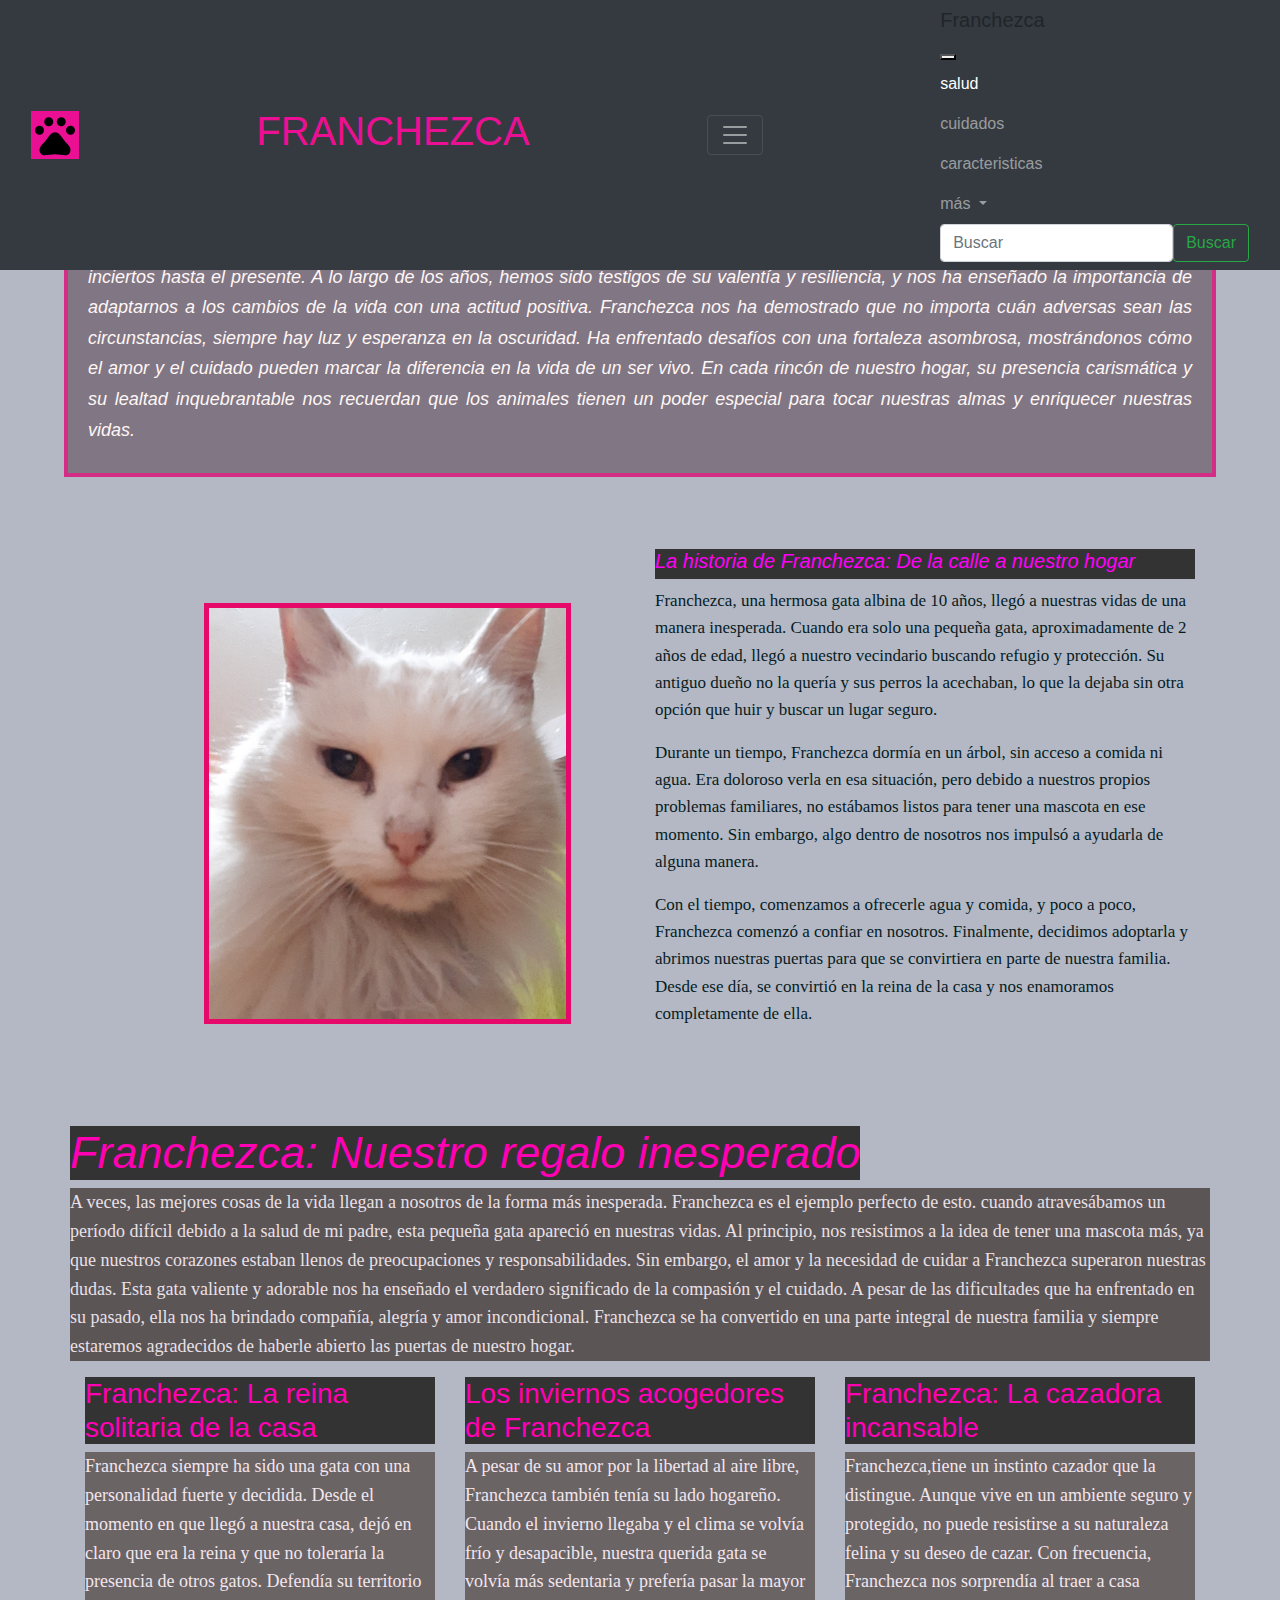
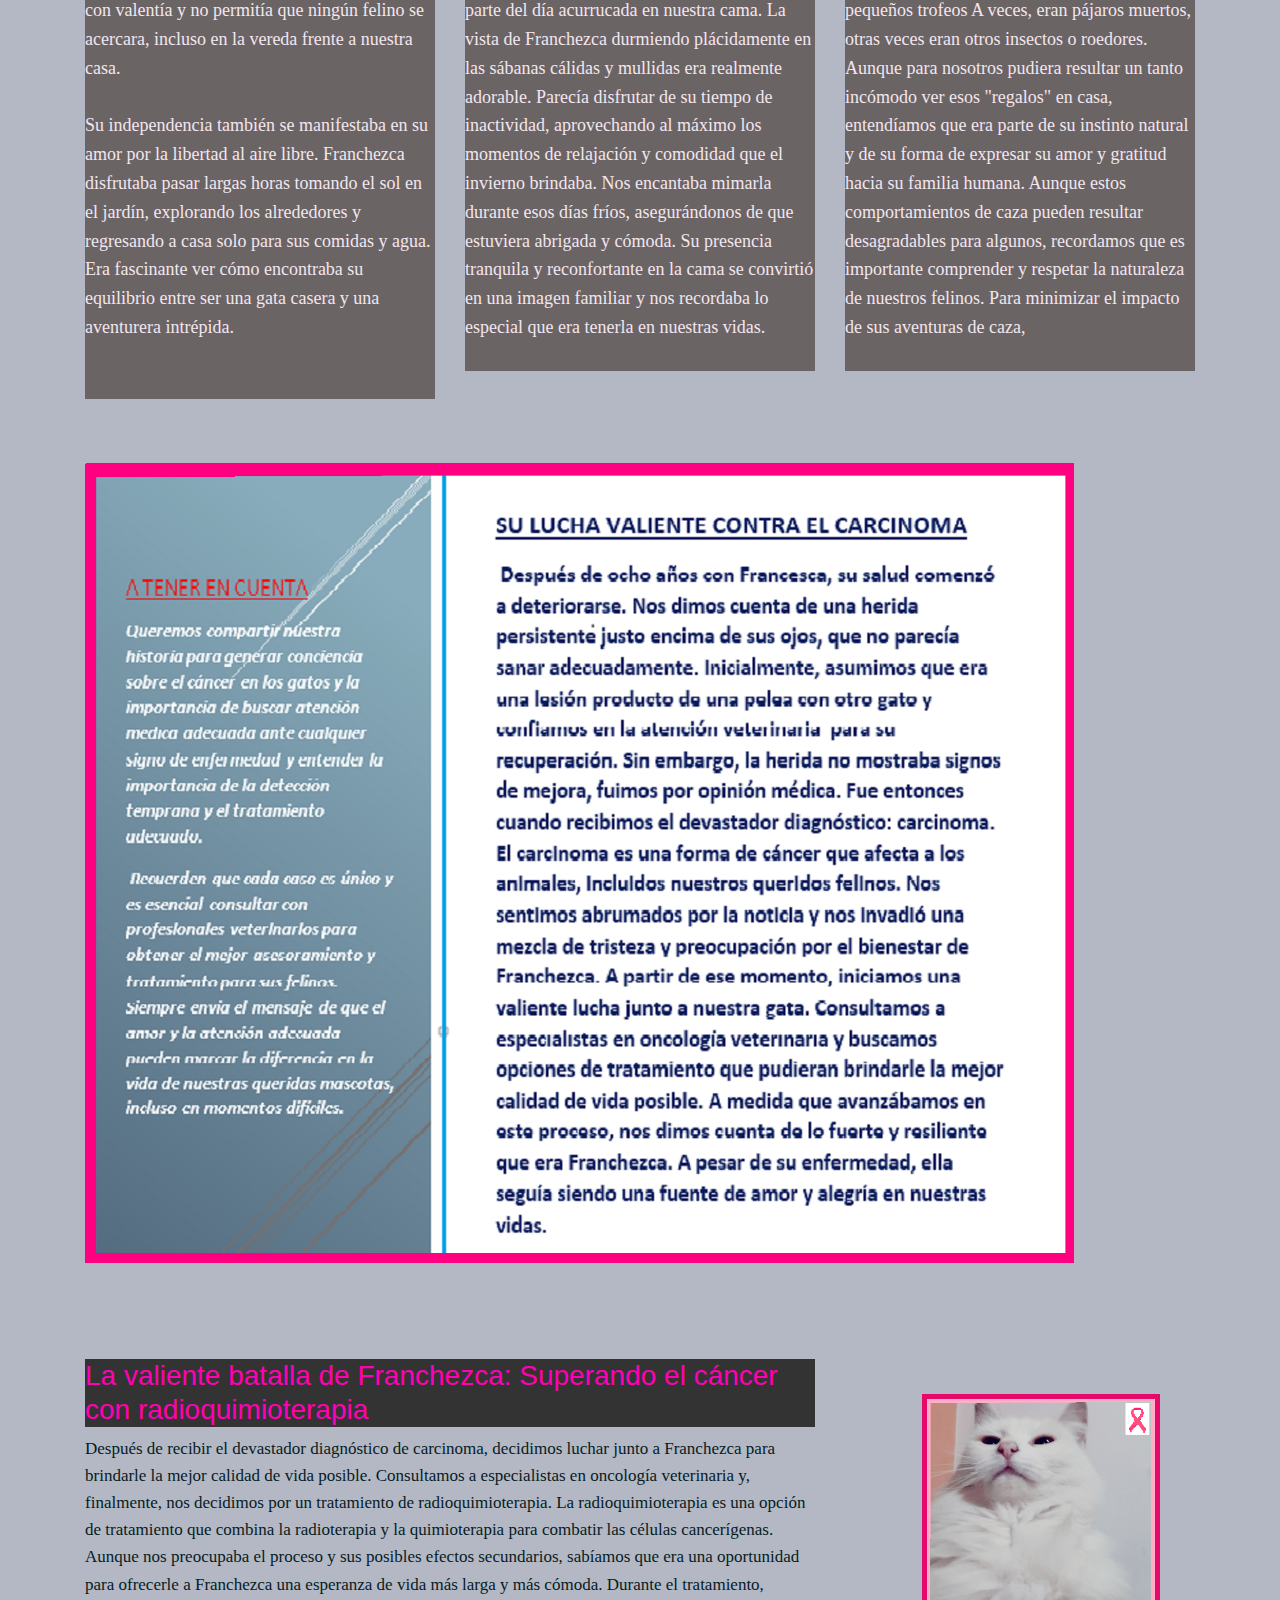
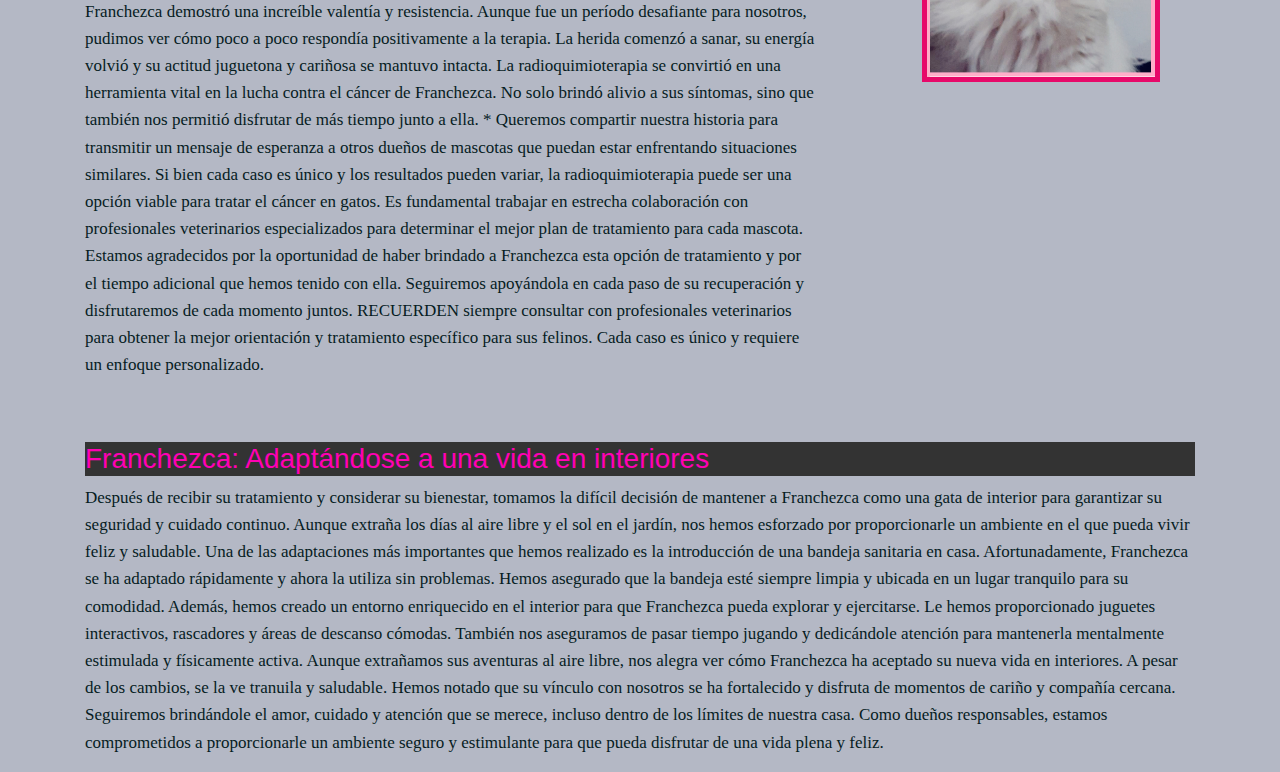
<file: FRANCHEZCA LA GATA BLANCA/index.html>
<!DOCTYPE html>
<html lang="Es">
    <head>
        <!--meta estiquetas requeridas-->
        <meta name="viewport" content="width=device-width, initial-scale=1.0">
        <meta charset="UTF-8">
        <meta http-equiv="X-UA-Compatible" content="IE=edge">
        <!--Bootstrap css-->
    <title>blogdefrachezca</title>
    <link href="https://cdn.jsdelivr.net/npm/bootstrap@5.3.0/dist/css/bootstrap.min.css" rel="stylesheet" integrity="sha384-9ndCyUaIbzAi2FUVXJi0CjmCapSmO7SnpJef0486qhLnuZ2cdeRhO02iuK6FUUVM" crossorigin="anonymous">
    <link rel="stylesheet" href="https://fonts.googleapis.com/css2?family=Material+Symbols+Outlined:opsz,wght,FILL,GRAD@20..48,100..700,0..1,-50..200" />
    <link rel="stylesheet" href="./style.css">
    <link rel="stylesheet" href="https://maxcdn.bootstrapcdn.com/bootstrap/4.5.2/css/bootstrap.min.css">


  </head>
<body style="background-color: #b4b8c5;">
    
  <!--texto titúlo-->
<header class="text-center">
  <div>
  <h1 class="display-4">franchezca </h1> 
  </div>
</header>
<!--texto de binevenidos-->
<div class="container_xl">
      
    <h2 class="text">Bienvenidos a este blog dedicado a una gata muy especial:</h2>
    <h5 class="display-7"> Franchezca. 
      Detrás de esos ojos curiosos y ese pelaje blanco como la nieve,
      se esconde la historia de vida llena de emociones, desafíos y 
      momentos inolvidables.

      Franchezca llegó a nuestras vidas de manera inesperada, un día que
      cambiaría nuestras rutinas para siempre. Una gata albina de
        aproximadamente 2 años, que había pasado por experiencias difíciles 
        en la calle antes de encontrar su hogar en nuestro corazón.
      
      En este espacio, queremos compartir con ustedes el viaje que hemos 
      recorrido junto a Franchezca, desde aquellos días inciertos hasta el
      presente. A lo largo de los años, hemos sido testigos de su valentía 
      y resiliencia, y nos ha enseñado la importancia de adaptarnos a los 
      cambios de la vida con una actitud positiva.
      
      Franchezca nos ha demostrado que no importa cuán adversas sean las
      circunstancias, siempre hay luz y esperanza en la oscuridad.
        Ha enfrentado desafíos con una fortaleza asombrosa, mostrándonos 
        cómo el amor y el cuidado pueden marcar la diferencia en la vida 
        de un ser vivo.
      
      En cada rincón de nuestro hogar, su presencia carismática y su lealtad
      inquebrantable nos recuerdan que los animales tienen un poder especial
        para tocar nuestras almas y enriquecer nuestras vidas. </h5>
  </div>
<br>
 <!--imagen de perfil-->
 <div class="container mt-5">
  <div class="row cajs">
    <div class="col-md-6">

    <img src="./IMG/PERFIL.jpeg" class="img-fluid" alt="perfil">
    </div>
<!--texto historia de franchezca-->
<div class="col-md-6"><h3 class="lead"><i>La historia de Franchezca: De la calle a nuestro hogar</i> </h3>

<p>Franchezca, una hermosa gata albina de 10 años, llegó a nuestras vidas
 de una manera inesperada. Cuando era solo una pequeña gata, aproximadamente
  de 2 años de edad, llegó a nuestro vecindario buscando refugio y
   protección. Su antiguo dueño no la quería y sus perros la acechaban, 
   lo que la dejaba sin otra opción que huir y buscar un lugar seguro.</p>

   <p>Durante un tiempo, Franchezca dormía en un árbol, sin acceso a comida
 ni agua. Era doloroso verla en esa situación, pero debido a nuestros
  propios problemas familiares, no estábamos listos para tener una
  mascota en ese momento. Sin embargo, algo dentro de nosotros nos 
  impulsó a ayudarla de alguna manera.</p>

  <p>Con el tiempo, comenzamos a ofrecerle agua y comida, y poco a poco,
Franchezca comenzó a confiar en nosotros. Finalmente, decidimos adoptarla
  y abrimos nuestras puertas para que se convirtiera en parte de nuestra 
  familia. Desde ese día, se convirtió en la reina de la casa y nos
  enamoramos completamente de ella.
</p>
</div>
</div>
</div>

<!--texto franchezca regalo inesperado-->
<div class="container mt-5">
  <div class="row ">


<h3 class="h3caja"> Franchezca: Nuestro regalo inesperado </h3>
<p class="pcaja">
A veces, las mejores cosas de la vida llegan a nosotros de la forma más
inesperada. Franchezca es el ejemplo perfecto de esto. 
cuando atravesábamos un período difícil debido a la salud de mi padre,
  esta pequeña gata apareció en nuestras vidas.

Al principio, nos resistimos a la idea de tener una mascota más,
ya que nuestros corazones estaban llenos de preocupaciones y
  responsabilidades. Sin embargo, el amor y la necesidad de cuidar
  a Franchezca superaron nuestras dudas.

Esta gata valiente y adorable nos ha enseñado el verdadero significado 
de la compasión y el cuidado. A pesar de las dificultades que ha 
enfrentado en su pasado, ella nos ha brindado compañía, alegría y
amor incondicional. Franchezca se ha convertido en una parte integral 
de nuestra familia y siempre estaremos agradecidos de haberle abierto
  las puertas de nuestro hogar.
</p>
</div>
</div>
</div>

<!--texto la reina de casa-->
<div class="container mt5">
  <div class="row">
    <div class="col-md-4"> 
<h3 class="titulocol3"> Franchezca: La reina solitaria de la casa </h3>
<p class="trescolumnas">
  Franchezca siempre ha sido una gata con una personalidad fuerte y decidida.
  Desde el momento en que llegó a nuestra casa, dejó en claro que era
    la reina y que no toleraría la presencia de otros gatos.
  Defendía su territorio con valentía y no permitía que ningún felino
      se acercara, incluso en la vereda frente a nuestra casa.
      <br>
      <br>
Su independencia también se manifestaba en su amor por la libertad al aire
libre. Franchezca disfrutaba pasar largas horas tomando el sol en el jardín,
  explorando los alrededores y regresando a casa solo para sus comidas y agua.
Era fascinante ver cómo encontraba su equilibrio entre ser una gata 
casera y una aventurera intrépida.
<br>
<br>
<br>

</p>
</div>
<!--texto los inviernos-->
<div class="col-md-4">
<h3 class="titulocol3 " > Los inviernos acogedores de Franchezca </h3>
<p class="trescolumnas ">
  A pesar de su amor por la libertad al aire libre, Franchezca también tenía
  su lado hogareño. Cuando el invierno llegaba y el clima se volvía frío y
    desapacible, nuestra querida gata  se volvía más sedentaria y prefería
    pasar la mayor parte del día acurrucada en nuestra cama.

  La vista de Franchezca durmiendo plácidamente en las sábanas cálidas y
mullidas era realmente adorable. Parecía disfrutar de su tiempo de 
  inactividad, aprovechando al máximo los momentos de relajación y
    comodidad que el invierno brindaba.
  
  Nos encantaba mimarla durante esos días fríos, asegurándonos de que 
  estuviera abrigada y cómoda. Su presencia tranquila y reconfortante
en la cama se convirtió en una imagen familiar y nos recordaba lo
  especial que era tenerla en nuestras vidas.
  <br>
<br>
</p>

</div>

<!--texto la cazadora incansable-->

<div class="col-md-4"> 
<h3 class="titulocol3  "> Franchezca: La cazadora incansable </h3>
<p class="trescolumnas ">
  Franchezca,tiene un instinto cazador que la
distingue. Aunque vive en un ambiente seguro y protegido,
    no puede resistirse a su naturaleza felina y su deseo de cazar.
Con frecuencia, Franchezca nos sorprendía al traer a casa pequeños trofeos
A veces, eran pájaros muertos, otras veces
eran otros insectos o roedores. Aunque para nosotros pudiera resultar un
  tanto incómodo ver esos "regalos" en casa, entendíamos que era parte de
su instinto natural y de su forma de expresar su amor y gratitud hacia su
  familia humana.
  
  Aunque estos comportamientos de caza pueden resultar desagradables para 
  algunos, recordamos que es importante comprender y respetar la naturaleza
  de nuestros felinos. 
  Para minimizar el impacto de sus aventuras de caza,
  <br>
  <br>
</p>
</div>
</div>
</div>
<!--texto la lucha valiente de franchezca-->
<div class="container mt-5">
  <div class="row">
    <div class="col-md-6">
      <img src="./IMG/la valiente lucha.png" class="img-lucha" alt="Imagen Responsiva">
    </div>
  </div>
</div>
<br>
<br>
<!--texto la valiente batalla-->
<div class="container mt-5">
  <div class="row">

    <div class="col-md-8">
<div class="cajs">
  <h3 class="titulocol3"> La valiente batalla de Franchezca: Superando el cáncer con radioquimioterapia </h3>
  <p>
    Después de recibir el devastador diagnóstico de carcinoma, decidimos luchar
  junto a Franchezca para brindarle la mejor calidad de vida posible.
    Consultamos a especialistas en oncología veterinaria y, finalmente,
    nos decidimos por un tratamiento de radioquimioterapia.
  
    La radioquimioterapia es una opción de tratamiento que combina la radioterapia
    y la quimioterapia para combatir las células cancerígenas. Aunque nos preocupaba
  el proceso y sus posibles efectos secundarios, sabíamos que era una oportunidad
  para ofrecerle a Franchezca una esperanza de vida más larga y más cómoda.
    
    Durante el tratamiento, Franchezca demostró una increíble valentía y resistencia.
  Aunque fue un período desafiante para nosotros, pudimos ver cómo poco a poco
  respondía positivamente a la terapia. La herida comenzó a sanar, su energía
    volvió y su actitud juguetona y cariñosa se mantuvo intacta.
    
    La radioquimioterapia se convirtió en una herramienta vital en la lucha contra
  el cáncer de Franchezca. No solo brindó alivio a sus síntomas, sino que
    también nos permitió disfrutar de más tiempo junto a ella.
    
    * Queremos compartir nuestra historia para transmitir un mensaje de esperanza
    a otros dueños de mascotas que puedan estar enfrentando situaciones similares.
      Si bien cada caso es único y los resultados pueden variar, la radioquimioterapia
      puede ser una opción viable para tratar el cáncer en gatos. Es fundamental
    trabajar en estrecha colaboración con profesionales veterinarios especializados
    para determinar el mejor plan de tratamiento para cada mascota.
    
    Estamos agradecidos por la oportunidad de haber brindado a Franchezca esta
  opción de tratamiento y por el tiempo adicional que hemos tenido con ella.
  Seguiremos apoyándola en cada paso de su recuperación y disfrutaremos de
  cada momento juntos.
    
    RECUERDEN siempre consultar con profesionales veterinarios para obtener
    la mejor orientación y tratamiento específico para sus felinos. Cada caso
  es único y requiere un enfoque personalizado.
  </p>
  </div>
</div>

<div class="col-md-4">
    <img src="./IMG/lazo.png" class="img-fluid" alt="perfil">
  
  </div>
</div>
</div>

<br>
<br>
<!--texto adaptandose a una vida en interiores-->
<div class="container">
<h3 class="titulocol3" > Franchezca: Adaptándose a una vida en interiores </h3>
<p>
  Después de recibir su tratamiento y considerar su bienestar, tomamos la
difícil decisión de mantener a Franchezca como una gata de interior para
  garantizar su seguridad y cuidado continuo. Aunque extraña los días al 
  aire libre y el sol en el jardín, nos hemos esforzado por proporcionarle
  un ambiente en el que pueda vivir feliz y saludable.

  Una de las adaptaciones más importantes que hemos realizado es la introducción
  de una bandeja sanitaria en casa. Afortunadamente, Franchezca se ha adaptado
rápidamente y ahora la utiliza sin problemas. Hemos asegurado que la bandeja
esté siempre limpia y ubicada en un lugar tranquilo para su comodidad.

  Además, hemos creado un entorno enriquecido en el interior para que Franchezca
pueda explorar y ejercitarse. Le hemos proporcionado juguetes interactivos,
rascadores y áreas de descanso cómodas. También nos aseguramos de pasar tiempo
  jugando y dedicándole atención para mantenerla mentalmente estimulada y
  físicamente activa.
  
  Aunque extrañamos sus aventuras al aire libre, nos alegra ver cómo Franchezca 
  ha aceptado su nueva vida en interiores. A pesar de los cambios, se la ve tranuila y
saludable. Hemos notado que su vínculo con nosotros se ha fortalecido y
  disfruta de momentos de cariño y compañía cercana.
  
  Seguiremos brindándole el amor, cuidado y atención que se merece, incluso
  dentro de los límites de nuestra casa. Como dueños responsables, estamos
    comprometidos a proporcionarle un ambiente seguro y estimulante para que
  pueda disfrutar de una vida plena y feliz.
</p>
</div>

    <!--Barra de navagación-->
    <nav class="navbar navbar-dark bg-dark fixed-top">
        <div class="container-fluid">
<!--img en barra de navegación-->
            <img class="huella" src="./IMG/huella.svg">
            <!--Boton desplegable-->
            <h1 class="franchezca">FRANCHEZCA</h1>
          <button class="navbar-toggler" type="button" data-bs-toggle="offcanvas" data-bs-target="#offcanvasDarkNavbar" aria-controls="offcanvasDarkNavbar" aria-label="Toggle navigation">
            <span class="navbar-toggler-icon"></span>
          </button>
          
          <!--sección Franchezca-->
          <div class="offcanvas offcanvas-end text-bg-dark" tabindex="-1" id="offcanvasDarkNavbar" aria-labelledby="offcanvasDarkNavbarLabel">
            <div class="offcanvas-header">
              <h5 class="offcanvas-title" id="offcanvasDarkNavbarLabel">Franchezca</h5>
              <button type="button" class="btn-close btn-close-white" data-bs-dismiss="offcanvas" aria-label="Close"></button>
            </div>
            <div class="offcanvas-body">
              <ul class="navbar-nav justify-content-end flex-grow-1 pe-3">
                <!--sección salud-->
                <li class="nav-item">
                  <a class="nav-link active" aria-current="page" href="./salud.html">salud</a>
                </li>
                <!--sección cuidados-->
                <li class="nav-item">
                  <a class="nav-link" href="./cuidados.html">cuidados</a>
                </li>
                   <!--sección caracteristicas-->
                <li class="nav-item">
                  <a class="nav-link" href="./caracteristicas.html">caracteristicas</a>
              
                </li>
                <!--sección más-->
                <li class="nav-item dropdown">
                  <a class="nav-link dropdown-toggle" href="./caracteristicas.html" role="button" data-bs-toggle="dropdown" aria-expanded="false">
                    más                  </a>
                  <ul class="dropdown-menu dropdown-menu-dark">
                    <!--sección personalidad-->
                    <li><a class="dropdown-item" href="./personalidad.html">personalidad</a></li>
                    <!--palabras de amor-->
                    <li><a class="dropdown-item" href="./amor.html">palabras de amor</a></li>
                    <li>
                      <hr class="dropdown-divider">
                    </li>
                    <!--contacto -->
                    <li><a class="dropdown-item" href="./contacto.html">contacto</a></li>
                  </ul>
                </li>
              </ul>
              <form class="d-flex" role="search">
                <input class="form-control me-2" type="search" placeholder="Buscar" aria-label="Buscar">
                <button class="btn btn-outline-success" type="submit">Buscar</button>
              </form>


            </div>
          </div>
        </div>
              
          

      </nav>
<!-- JavaScript Bundle with Popper -->
<script src="https://cdn.jsdelivr.net/npm/bootstrap@5.1.3/dist/js/bootstrap.bundle.min.js" integrity="sha384-ka7Sk0Gln4gmtz2MlQnikT1wXgYsOg+OMhuP+IlRH9sENBO0LRn5q+8nbTov4+1p" crossorigin="anonymous"></script>
    </body>
</html>
</file>
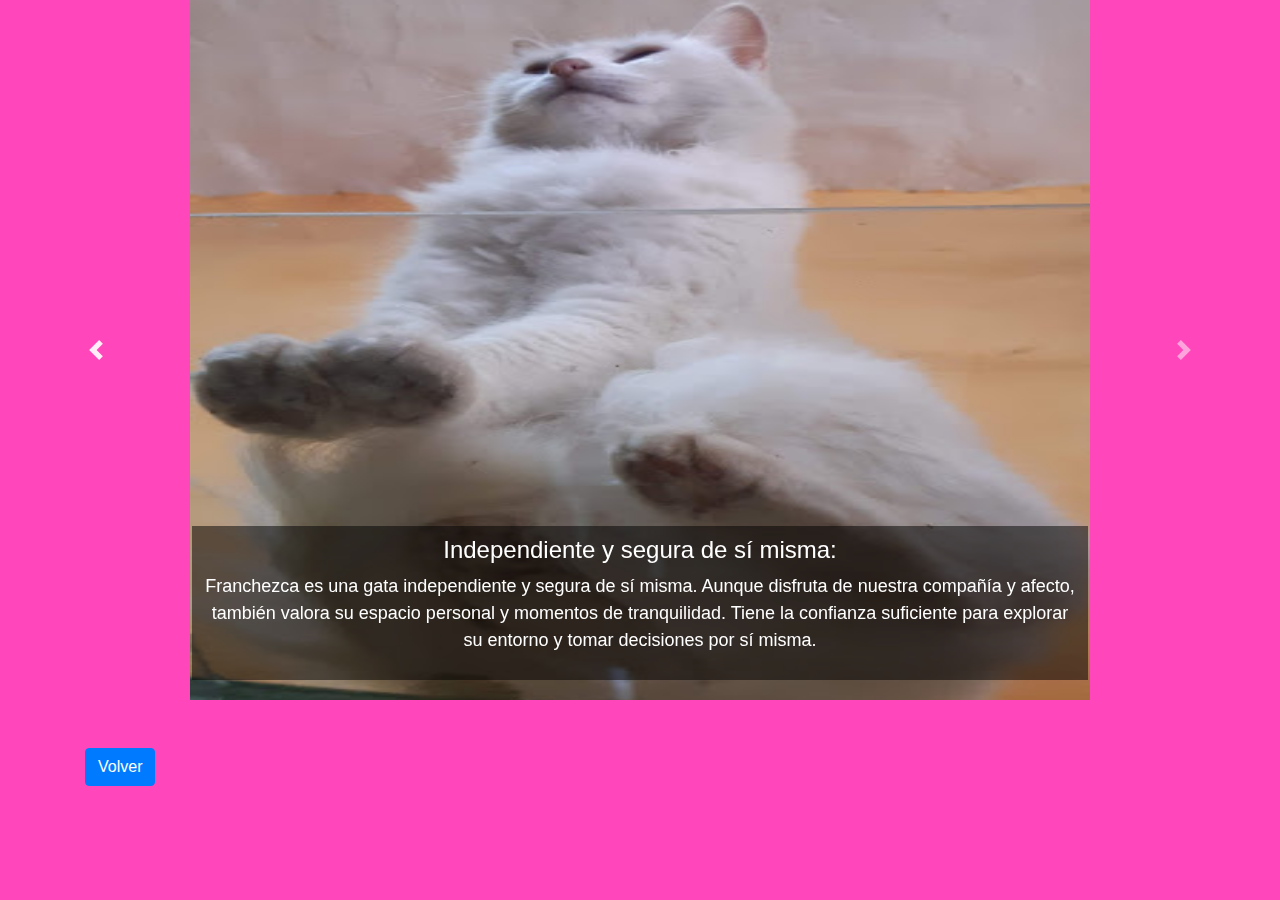
<file: FRANCHEZCA LA GATA BLANCA/caracteristicas.html>
<!DOCTYPE html>
<html lang="en">
<head>
  <meta charset="UTF-8">
  <meta name="viewport" content="width=device-width, initial-scale=1.0">
  <title>un blog para mi gata </title>
  <link rel="stylesheet" href="https://maxcdn.bootstrapcdn.com/bootstrap/4.5.2/css/bootstrap.min.css">
  <link rel="stylesheet" href="stylecaracteristicas.css"> <!-- Enlace al archivo CSS -->
</head>
<body class="carruselbody">
  <div id="carouselExampleControls" class="carousel slide" data-ride="carousel">
    <div class="carousel-inner">
      <!-- Diapositiva 1 -->
      <div class="carousel-item active">
        <div class="carousel-caption">
          <h3>Independiente y segura de sí misma:  </h3>
          <p> Franchezca es una gata independiente y segura de sí misma.
             Aunque disfruta de nuestra compañía y afecto, también valora
              su espacio personal y momentos de tranquilidad. 
              Tiene la confianza suficiente para explorar su entorno y
               tomar decisiones por sí misma. </p>
        </div>
        <img src="./IMG/protectora y vigilante.png" class="d-block w-95" alt="Imagen 1">
      </div>
      
      <!-- Diapositiva 2 -->
      <div class="carousel-item">
        <div class="carousel-caption">
          <h3>CATIÑOSA </h3>
          <p> Franchezca es una gata cariñosa y afectuosa. Disfruta de
             momentos de mimos y caricias, y busca nuestra compañía 
             cuando necesita consuelo o quiere compartir momentos de
              tranquilidad. Su presencia cálida y reconfortante nos hace
               sentir amados y valorados. </p>
        </div>
        <img src="./IMG/cariñosa.png" class="d-block w-100" alt="Imagen 2">
      </div>
      
      <!-- Diapositiva 3 -->
      <div class="carousel-item">
        <div class="carousel-caption">
          <h3> ADAPTABILIDAD</h3>
          <p>Franchezca ha demostrado una gran adaptabilidad y resiliencia 
            a lo largo de su vida. A pesar de los desafíos que ha enfrentado,
             ha sabido encontrar la manera de sobrellevarlos y mantener su 
             espíritu fuerte. Su capacidad de adaptarse a los cambios y 
             seguir adelante es admirable  </p>
        </div>
        <img src="./IMG/adaptibilidad.png" class="d-block w-100" alt="Imagen 3">
      </div>

      <!-- Diapositiva 4 -->
      <div class="carousel-item">
        <div class="carousel-caption">
          <h3>LEAL</h3>
          <p>  Franchezca es una gata leal y reconfortante. Cuando alguien 
            en la familia está pasando por un momento difícil o necesita
             consuelo, ella siempre está allí, lista para brindar apoyo 
             emocional. Puede sentir cuando necesitamos su presencia y se 
             acurruca a nuestro lado, transmitiéndonos calma y amor. 
             Su lealtad incondicional nos recuerda el poder reconfortante
              que los animales pueden tener en nuestras vidas. </p>
        </div>
        <img src="./IMG/fiel.png" class="d-block w-100" alt="Imagen 4">
      </div>
    
    </div>
    
    <!-- Controles del carrusel -->
    <a class="carousel-control-prev" href="#carouselExampleControls" role="button" data-slide="prev">
      <span class="carousel-control-prev-icon" aria-hidden="true"></span>
      <span class="sr-only">Anterior</span>
    </a>
    <a class="carousel-control-next" href="#carouselExampleControls" role="button" data-slide="next">
      <span class="carousel-control-next-icon" aria-hidden="true"></span>
      <span class="sr-only">Siguiente</span>
    </a>
  </div>
  
  <div class="container mt-5">
    <button onclick="goBack()" class="btn btn-primary">Volver</button>
  </div>

  <div id="carouselExampleControls" class="carousel slide" data-ride="carousel">
    <!-- ... el resto del código del carrusel ... -->
  </div>
  <script>
    function goBack() {
      window.history.back();
    }
  </script>
  
  <script src="https://code.jquery.com/jquery-3.5.1.slim.min.js"></script>
  <script src="https://cdn.jsdelivr.net/npm/@popperjs/core@2.0.7/dist/umd/popper.min.js"></script>
  <script src="https://maxcdn.bootstrapcdn.com/bootstrap/4.5.2/js/bootstrap.min.js"></script>



  
  <script src="https://code.jquery.com/jquery-3.5.1.slim.min.js"></script>
  <script src="https://cdn.jsdelivr.net/npm/@popperjs/core@2.0.7/dist/umd/popper.min.js"></script>
  <script src="https://maxcdn.bootstrapcdn.com/bootstrap/4.5.2/js/bootstrap.min.js"></script>
</body>
</html>
</file>
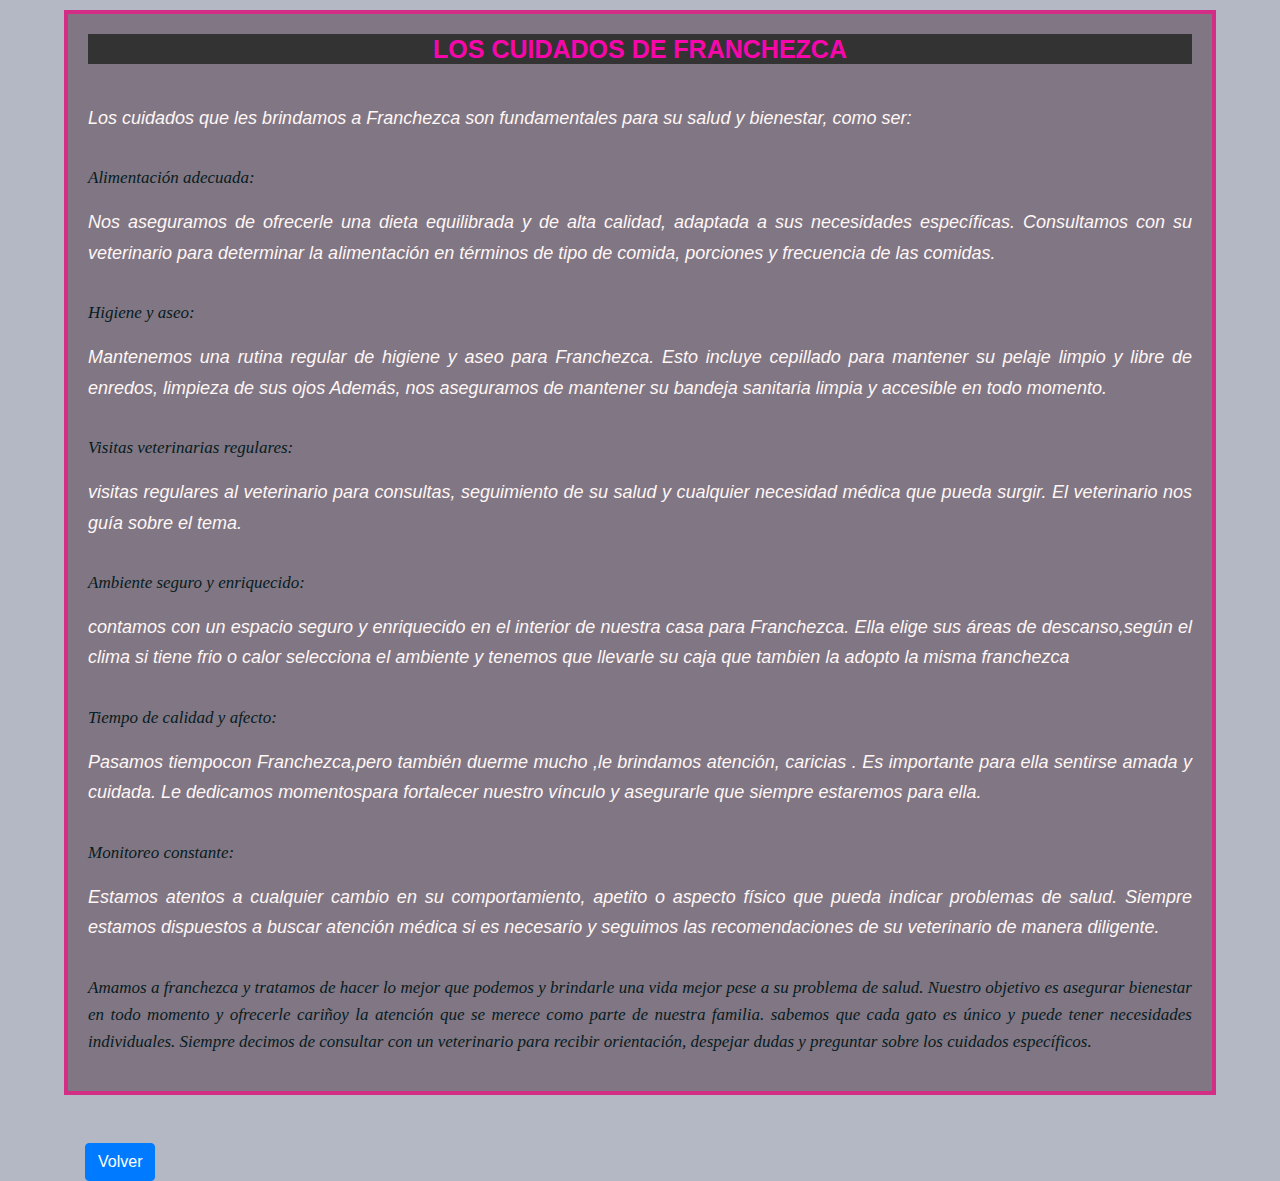
<file: FRANCHEZCA LA GATA BLANCA/cuidados.html>
<!DOCTYPE html>
<html lang="Es">
    <head>
        <!--meta estiquetas requeridas-->
        <meta name="viewport" content="width=device-width, initial-scale=1.0">
        <meta charset="UTF-8">
        <meta http-equiv="X-UA-Compatible" content="IE=edge">
        <!--Bootstrap css-->
    <title>SUS CUIDADOS</title>
    <link href="https://cdn.jsdelivr.net/npm/bootstrap@5.3.0/dist/css/bootstrap.min.css" rel="stylesheet" integrity="sha384-9ndCyUaIbzAi2FUVXJi0CjmCapSmO7SnpJef0486qhLnuZ2cdeRhO02iuK6FUUVM" crossorigin="anonymous">
    <link rel="stylesheet" href="https://fonts.googleapis.com/css2?family=Material+Symbols+Outlined:opsz,wght,FILL,GRAD@20..48,100..700,0..1,-50..200" />
    <link rel="stylesheet" href="./style.css">
    <link rel="stylesheet" href="https://maxcdn.bootstrapcdn.com/bootstrap/4.5.2/css/bootstrap.min.css">


  </head>
<body style="background-color: #b4b8c5;">
   
</header>
<!--texto de binevenidos-->
<div class="container_xl">
      
    <h2 class="text">LOS CUIDADOS DE FRANCHEZCA</h2>
    <h5 class="display-7"> 
        <br>
        Los cuidados que les brindamos a Franchezca son fundamentales para su salud
         y bienestar, como ser:
         <br>
         <br>

<p>Alimentación adecuada:</p> Nos aseguramos de ofrecerle una dieta equilibrada
 y de alta calidad, adaptada a sus necesidades específicas. 
 Consultamos con su veterinario para determinar la alimentación en términos de 
 tipo de comida, porciones y frecuencia de las comidas.
 <br>
 <br>

<p>Higiene y aseo:</p> Mantenemos una rutina regular de higiene y aseo para
 Franchezca. Esto incluye cepillado para mantener su pelaje limpio y libre
  de enredos, limpieza de sus ojos Además, nos aseguramos de mantener su 
  bandeja sanitaria limpia y accesible en todo momento.
  <br>
  <br>

<p>Visitas veterinarias regulares:</p>  visitas regulares al veterinario
 para consultas, seguimiento de su salud y cualquier necesidad médica que 
 pueda surgir. El veterinario nos guía sobre el tema.
 <br>
 <br>
<p> Ambiente seguro y enriquecido:</p> contamos con un espacio seguro y enriquecido en el interior de nuestra casa para Franchezca.
 Ella elige sus áreas de descanso,según el clima si tiene frio o calor selecciona el ambiente y tenemos que llevarle su caja que tambien la adopto la misma franchezca 
 <br>
 <br>
<p> Tiempo de calidad y afecto:</p> Pasamos tiempocon Franchezca,pero también duerme mucho ,le  brindamos atención, caricias . 
Es importante para ella sentirse amada y cuidada. Le dedicamos momentospara fortalecer nuestro vínculo
 y asegurarle que siempre estaremos para ella.
 <br>
 <br>

<p>Monitoreo constante: </p> Estamos atentos a cualquier cambio en su comportamiento,
 apetito o aspecto físico que pueda indicar problemas de salud.
  Siempre estamos dispuestos a buscar atención médica si es necesario y
   seguimos las recomendaciones de su veterinario de manera diligente.
   <br>
   <br>
<p> Amamos a franchezca y tratamos de hacer lo mejor que podemos y brindarle una vida mejor pese a su
 problema de salud.
 Nuestro objetivo es asegurar bienestar en todo momento y ofrecerle
cariñoy la atención que se merece como parte de nuestra familia.
sabemos que cada gato es único y puede tener necesidades individuales. 
Siempre decimos de consultar con un veterinario para recibir orientación,
despejar dudas y preguntar sobre los cuidados específicos. </p>

    </h5>
  </div>
   </header>

   <div class="container mt-5">
    <button onclick="goBack()" class="btn btn-primary">Volver</button>
  </div>

  <div id="carouselExampleControls" class="carousel slide" data-ride="carousel">
    <!-- ... el resto del código del carrusel ... -->
  </div>
  <script>
    function goBack() {
      window.history.back();
    }
  </script>
  
  <script src="https://code.jquery.com/jquery-3.5.1.slim.min.js"></script>
  <script src="https://cdn.jsdelivr.net/npm/@popperjs/core@2.0.7/dist/umd/popper.min.js"></script>
  <script src="https://maxcdn.bootstrapcdn.com/bootstrap/4.5.2/js/bootstrap.min.js"></script>





    <!-- JavaScript Bundle with Popper -->
<script src="https://cdn.jsdelivr.net/npm/bootstrap@5.1.3/dist/js/bootstrap.bundle.min.js" integrity="sha384-ka7Sk0Gln4gmtz2MlQnikT1wXgYsOg+OMhuP+IlRH9sENBO0LRn5q+8nbTov4+1p" crossorigin="anonymous"></script>
</body>
</html>
</file>
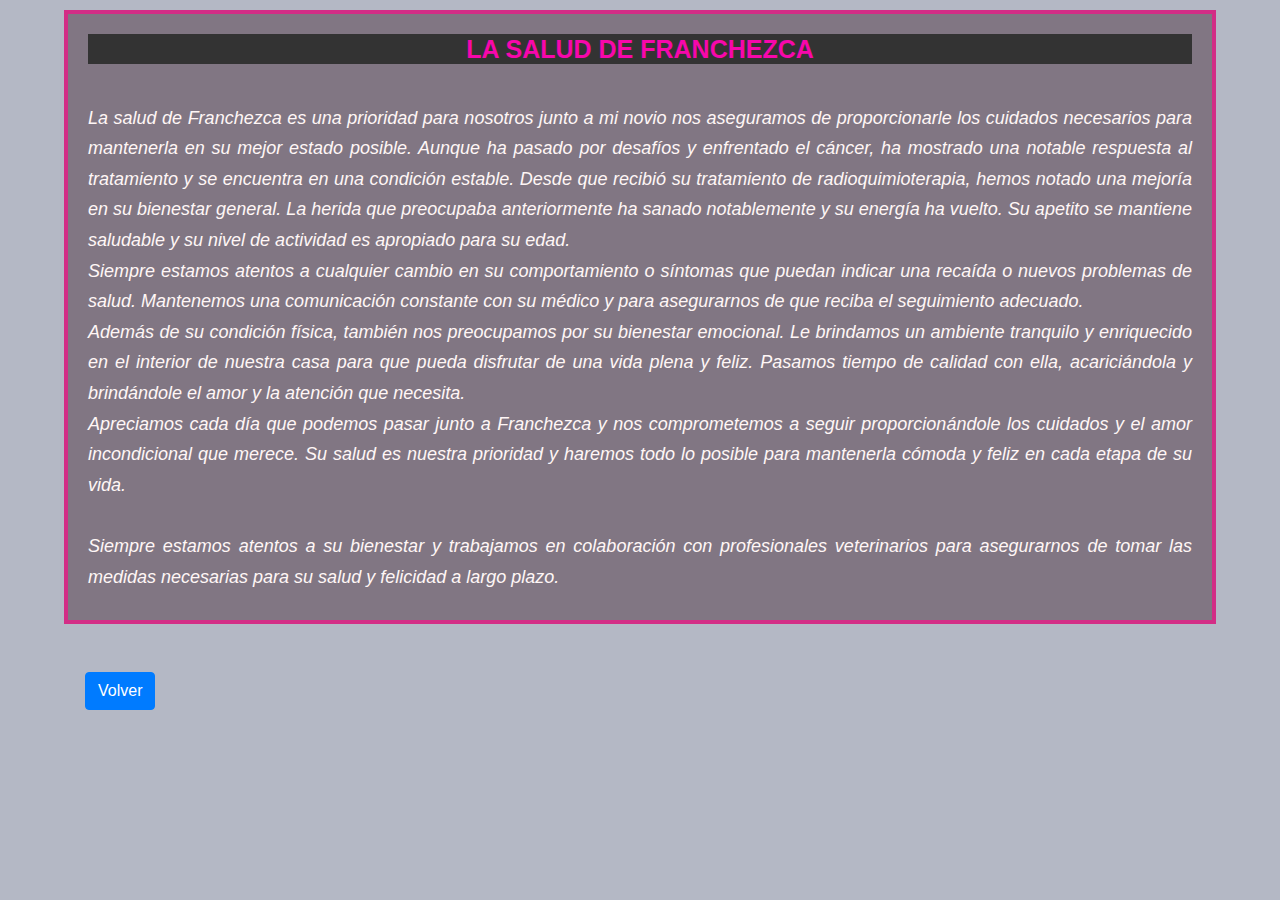
<file: FRANCHEZCA LA GATA BLANCA/salud.html>
<!DOCTYPE html>
<html lang="Es">
    <head>
        <!--meta estiquetas requeridas-->
        <meta name="viewport" content="width=device-width, initial-scale=1.0">
        <meta charset="UTF-8">
        <meta http-equiv="X-UA-Compatible" content="IE=edge">
        <!--Bootstrap css-->
    <title>la gata franchezca</title>
    <link href="https://cdn.jsdelivr.net/npm/bootstrap@5.3.0/dist/css/bootstrap.min.css" rel="stylesheet" integrity="sha384-9ndCyUaIbzAi2FUVXJi0CjmCapSmO7SnpJef0486qhLnuZ2cdeRhO02iuK6FUUVM" crossorigin="anonymous">
    <link rel="stylesheet" href="https://fonts.googleapis.com/css2?family=Material+Symbols+Outlined:opsz,wght,FILL,GRAD@20..48,100..700,0..1,-50..200" />
    <link rel="stylesheet" href="./style.css">
    <link rel="stylesheet" href="https://maxcdn.bootstrapcdn.com/bootstrap/4.5.2/css/bootstrap.min.css">


  </head>
<body style="background-color: #b4b8c5;">
   
</header>
<!--texto de binevenidos-->
<div class="container_xl">
      
    <h2 class="text">LA SALUD DE FRANCHEZCA</h2>
    <h5 class="display-7"> 
        <br>
La salud de Franchezca es una prioridad para nosotros junto a mi novio  nos aseguramos 
de proporcionarle los cuidados necesarios para mantenerla en su mejor estado 
posible. Aunque ha pasado por desafíos y enfrentado el cáncer, ha mostrado 
una notable respuesta al tratamiento y se encuentra en una condición estable.
Desde que recibió su tratamiento de radioquimioterapia, hemos notado una mejoría
en su bienestar general. La herida que preocupaba anteriormente ha sanado 
notablemente y su energía ha vuelto. Su apetito se mantiene saludable y su
 nivel de actividad es apropiado para su edad.
 <br>
Siempre estamos atentos a cualquier cambio en su comportamiento o síntomas
 que puedan indicar una recaída o nuevos problemas de salud. Mantenemos una
comunicación constante con su médico y para asegurarnos de que reciba el 
seguimiento adecuado.
<br>
Además de su condición física, también nos preocupamos por su bienestar emocional.
 Le brindamos un ambiente tranquilo y enriquecido en el interior de nuestra casa
  para que pueda disfrutar de una vida plena y feliz.
   Pasamos tiempo de calidad con ella,  acariciándola y brindándole el amor
    y la atención que necesita.
<br>
Apreciamos cada día que podemos pasar junto a Franchezca y nos comprometemos
 a seguir proporcionándole los cuidados y el amor incondicional que merece.
  Su salud es nuestra prioridad y haremos todo lo posible para mantenerla 
  cómoda y feliz en cada etapa de su vida.
<br>
<br>
Siempre estamos atentos a su bienestar y trabajamos en colaboración
 con profesionales veterinarios para asegurarnos de tomar las medidas 
 necesarias para su salud y felicidad a largo plazo.
         

    </h5>
  </div>
   </header>

   <div class="container mt-5">
    <button onclick="goBack()" class="btn btn-primary">Volver</button>
  </div>

  <div id="carouselExampleControls" class="carousel slide" data-ride="carousel">
    <!-- ... el resto del código del carrusel ... -->
  </div>
  <script>
    function goBack() {
      window.history.back();
    }
  </script>
  
  <script src="https://code.jquery.com/jquery-3.5.1.slim.min.js"></script>
  <script src="https://cdn.jsdelivr.net/npm/@popperjs/core@2.0.7/dist/umd/popper.min.js"></script>
  <script src="https://maxcdn.bootstrapcdn.com/bootstrap/4.5.2/js/bootstrap.min.js">
  </script>

    <!--JavaScript-->
<script src="https://cdn.jsdelivr.net/npm/bootstrap@5.1.3/dist/js/bootstrap.bundle.min.js" integrity="sha384-ka7Sk0Gln4gmtz2MlQnikT1wXgYsOg+OMhuP+IlRH9sENBO0LRn5q+8nbTov4+1p" crossorigin="anonymous"></script>
</body>
</html>
</file>
<file: FRANCHEZCA LA GATA BLANCA/style.css>
.huella{
    --main-bg-color:#eb1093; ;
    background-color: var(--main-bg-color);
}
    .bg-dark .text-white{
        --main-bg-color: eb1;
        --bs-blue: #fd0dcd;
        text-align: center;
    }
    .text-center{
        color:rgb(250, 23, 216);
        --bs-blue: #0c1017;
    }
.display-4{
    text-transform: uppercase;
    text-decoration: underline;
}
.franchezca{
  color: #eb1093;
}

/*img perfil*/ 
.img-fluid{ 
height: auto;
float:right;
width: 68%;
}
/*container Bienvenida*/
.container_xl {
    background-color: hsla(324, 11%, 36%, 0.649);
    padding:20px;
    margin-top:10px;
    margin-left:5%;
    margin-right:5%;
    border: 4px solid rgb(211, 45, 134);
  }
.text {           /*titúlo: bienvenidos a este blog*/
    font-size: 25px;
    font-weight: bold;
    text-align: center;
    color: rgb(247, 7, 171);
    background-color: #333;
    text-transform: uppercase;
  }
.display-7 { /*texto del conteiner bienvenida de bolg*/
    font-size: 18px;
    font-style: italic;
    text-align: justify;
    line-height: 1.7;
    color: rgb(255, 246, 246);
  }

/*container historia de franchezca*/
.lead{ /* titúlo historia de franchezca*/
width: 100%;
height: 30px;
color:#ff00f7;
background-color: #333;
  }
  .h3 { /* titúlo historia de franchezca*/
  
  font-size: 50px;
  font-family: Georgia, 'Times New Roman', Times, serif;
  }
  
  p { /*texto historia de franchezca*/
    font-size:17px;
    line-height: 1.6;
    color: rgb(6, 28, 31);
    font-family: cursive;
  }
  /*franchesca el regalo inesperado*/
  body {
color:#ff00b3;
background-color: #333;
  }
  .container .mt-5{
    max-width: 800px;
  }
  .img-fluid  {
    border: 5px solid #e70969;
    margin: 10%;
  }
  .h3caja {
    color:#ff00b3;
background-color: #333;
    font-style: italic;
    font-size:45px;
  }
  .pcaja {
    font-size: 18px;
    line-height: 1.6;
    color:#eae0e7;
background-color: rgb(91, 85, 85);
  }
  /*texto tres columnas de la reina de casa,de los inviernos,la cazadora*/
  .trescolumnas{
    font-size: 18px;
    color:#f3e6ef;
background-color: rgb(107, 100, 100);
  }
  .img-lucha{
    max-width: 1080px;
    max-height: 800px;
  }
  .titulocol3{
    color:#ff00b3;
background-color: #333;
  }

  .d-block .w100 {

    width: 100%;
    height: auto ;
  }
</file>
<file: FRANCHEZCA LA GATA BLANCA/stylecaracteristicas.css>
/* Estilos para el carrusel */
.carruselbody{
    background-color: rgb(255, 71, 187);
}
.carousel-item img {
    width: 900px;
    height: 700px;
    margin: auto;
  }
  
  .carousel-caption {
    background-color: rgba(0, 0, 0, 0.5); /* Color de fondo semi-transparente para el texto */
    padding: 10px;
    color: #fff; /* Color del texto */
  }
  
  .carousel-caption h3 {
    font-size: 24px;
  }
  
  .carousel-caption p {
    font-size: 18px;
  }
</file>
